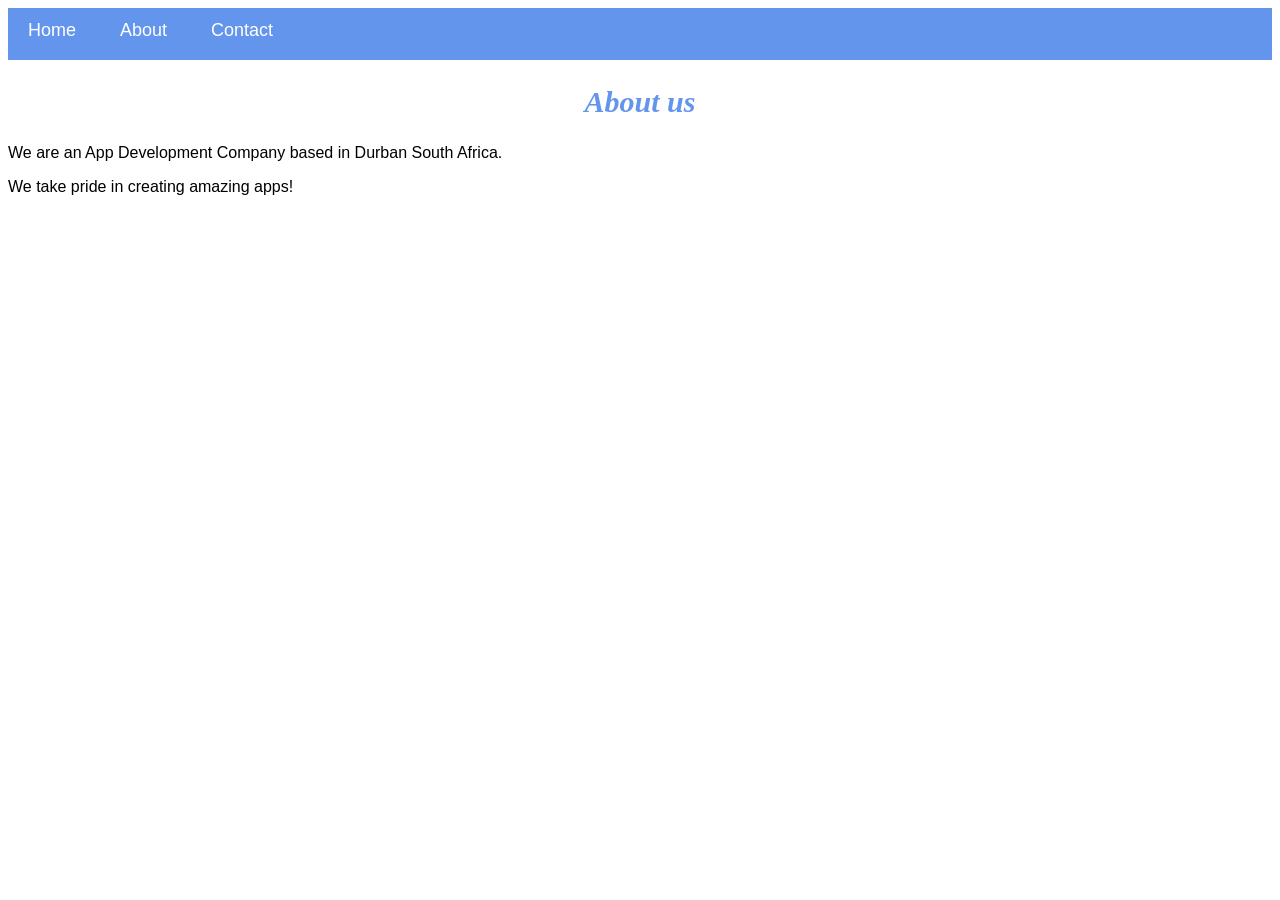
<file: about.html>
<!DOCTYPE html>
<html>
    <head>
        <link rel="stylesheet" href="style.css">
    </head>
    <body>
        <div id="menu">
            <a href="index.html">Home</a>
            <a href="about.html">About</a>
            <a href="contact.html">Contact</a>
        </div>
        <h2>About us</h2>
        <p>We are an App Development Company based in Durban South Africa.</p>
        <p>We take pride in creating amazing apps!</p> 
    </body>
</html>
</file>
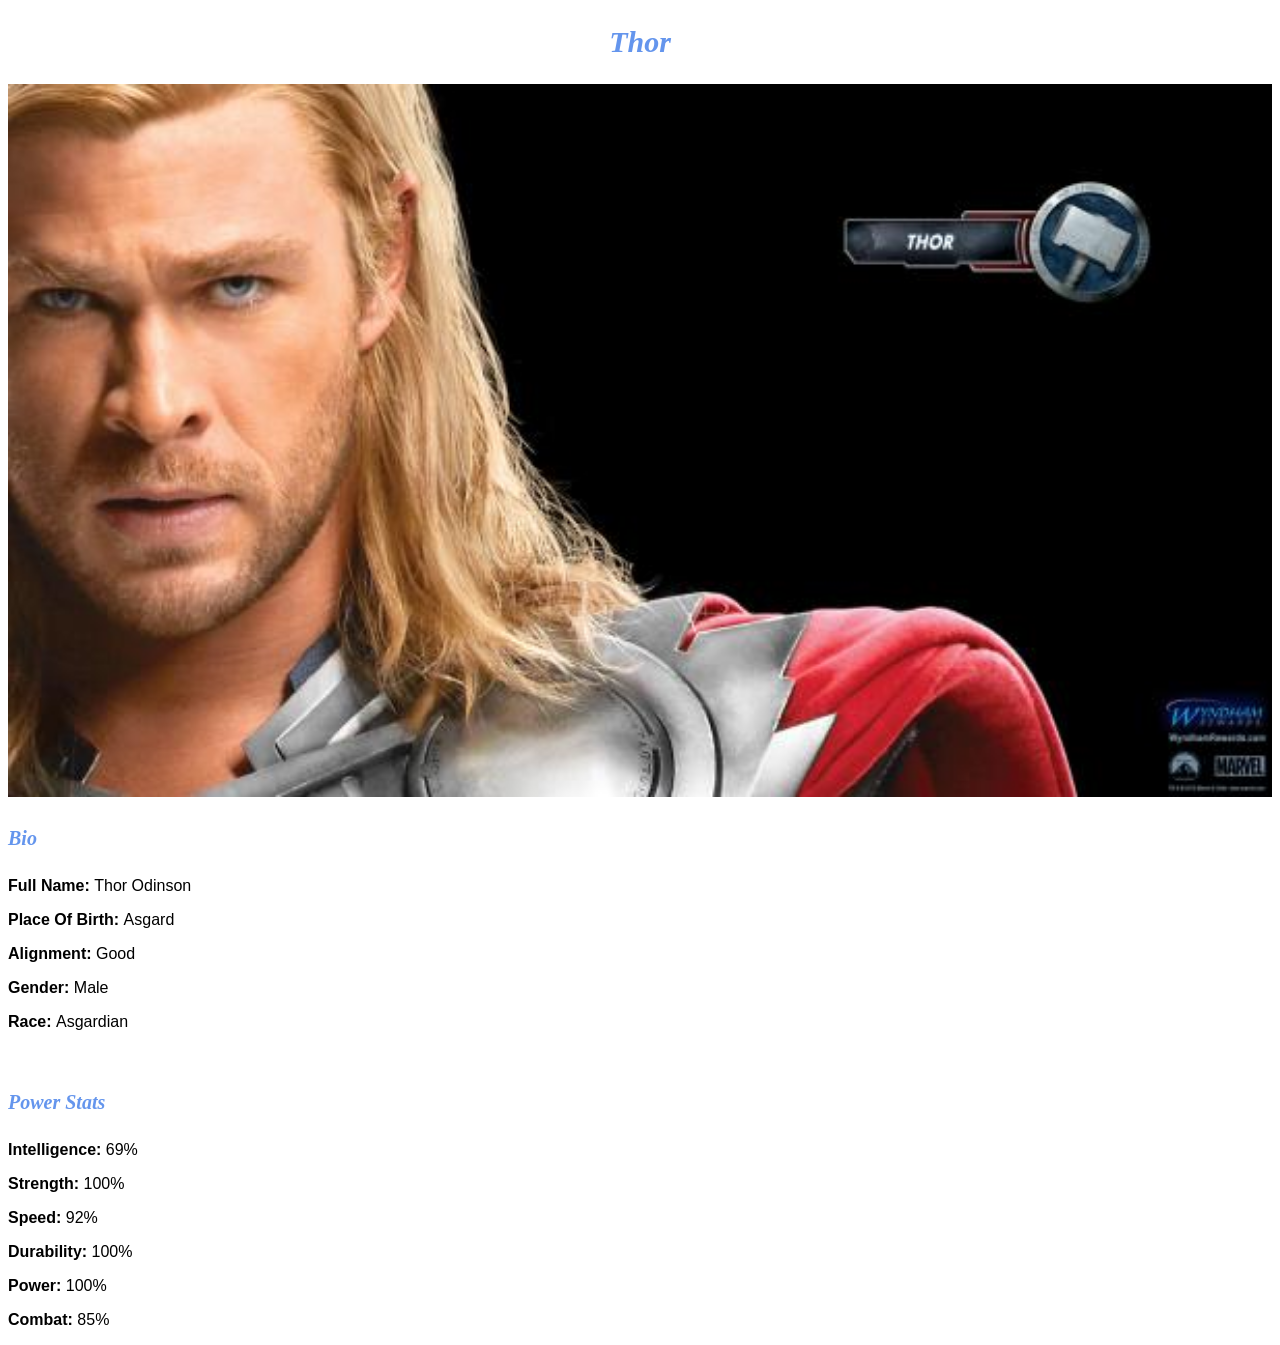
<file: avenger-1.html>
<!DOCTYPE html>
<html>
     <head>
          <link rel="stylesheet" href="style.css">
     </head>

     <body>
          <h2>Thor</h2>
          <div class="gallery">
               <img src="images/avengers_01.jpg">
          </div>
             <h4>Bio</h4>
               <p><b>Full Name: </b> Thor Odinson</p>
               <p><b>Place Of Birth: </b> Asgard</p>
               <p><b>Alignment: </b> Good</p>
               <p><b>Gender: </b> Male</p>
               <p><b>Race: </b> Asgardian</p>
              <br/>

              <h4>Power Stats</h4>
              <p><b>Intelligence: </b> 69%</p>
              <p><b>Strength: </b> 100%</p>
              <p><b>Speed: </b> 92%</p>
              <p><b>Durability: </b> 100%</p>
              <p><b>Power: </b> 100%</p>
              <p><b>Combat: </b> 85%</p> 
     </body>
</html>
</file>
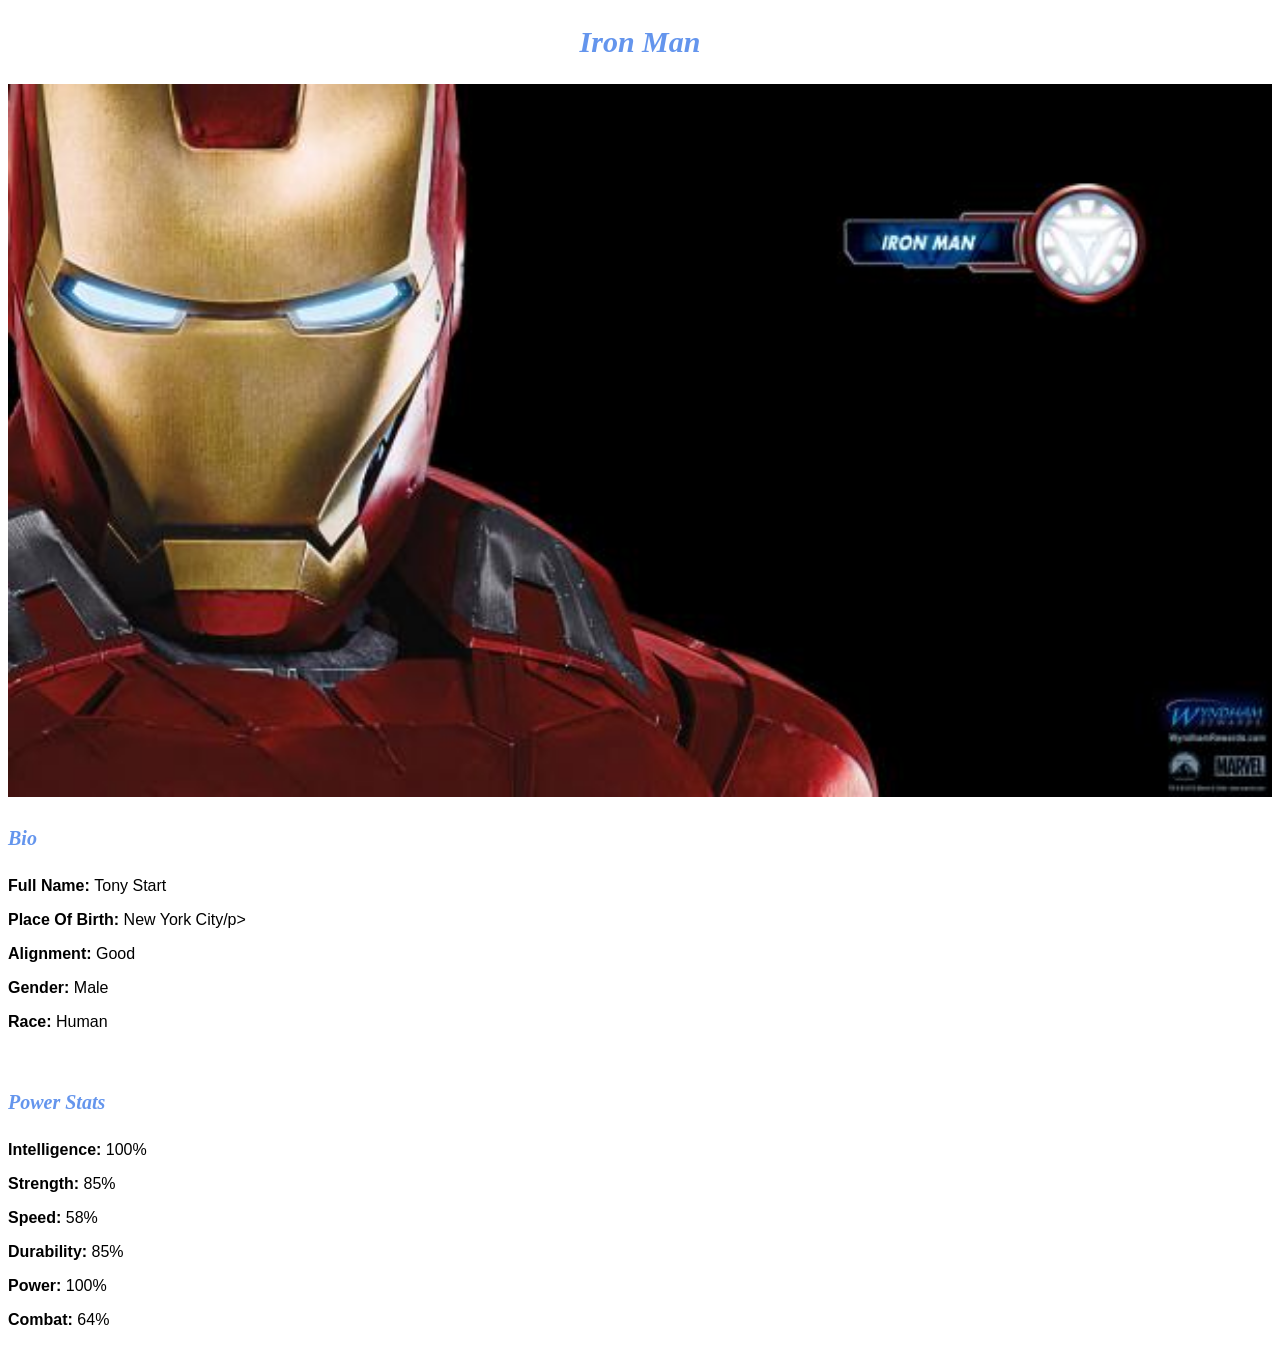
<file: avenger-2.html>
<!DOCTYPE html>
<html>
     <head>
          <link rel="stylesheet" href="style.css">
     </head>

     <body>
          <h2>Iron Man</h2>
          <div class="gallery">
               <img src="images/avengers_02.jpg">
          </div>
             <h4>Bio</h4>
               <p><b>Full Name: </b> Tony Start</p>
               <p><b>Place Of Birth: </b> New York City/p>
               <p><b>Alignment: </b> Good</p>
               <p><b>Gender: </b> Male</p>
               <p><b>Race: </b> Human</p>
              <br/>

              <h4>Power Stats</h4>
              <p><b>Intelligence: </b> 100%</p>
              <p><b>Strength: </b> 85%</p>
              <p><b>Speed: </b> 58%</p>
              <p><b>Durability: </b> 85%</p>
              <p><b>Power: </b> 100%</p>
              <p><b>Combat: </b> 64%</p> 
     </body>
</html>
</file>
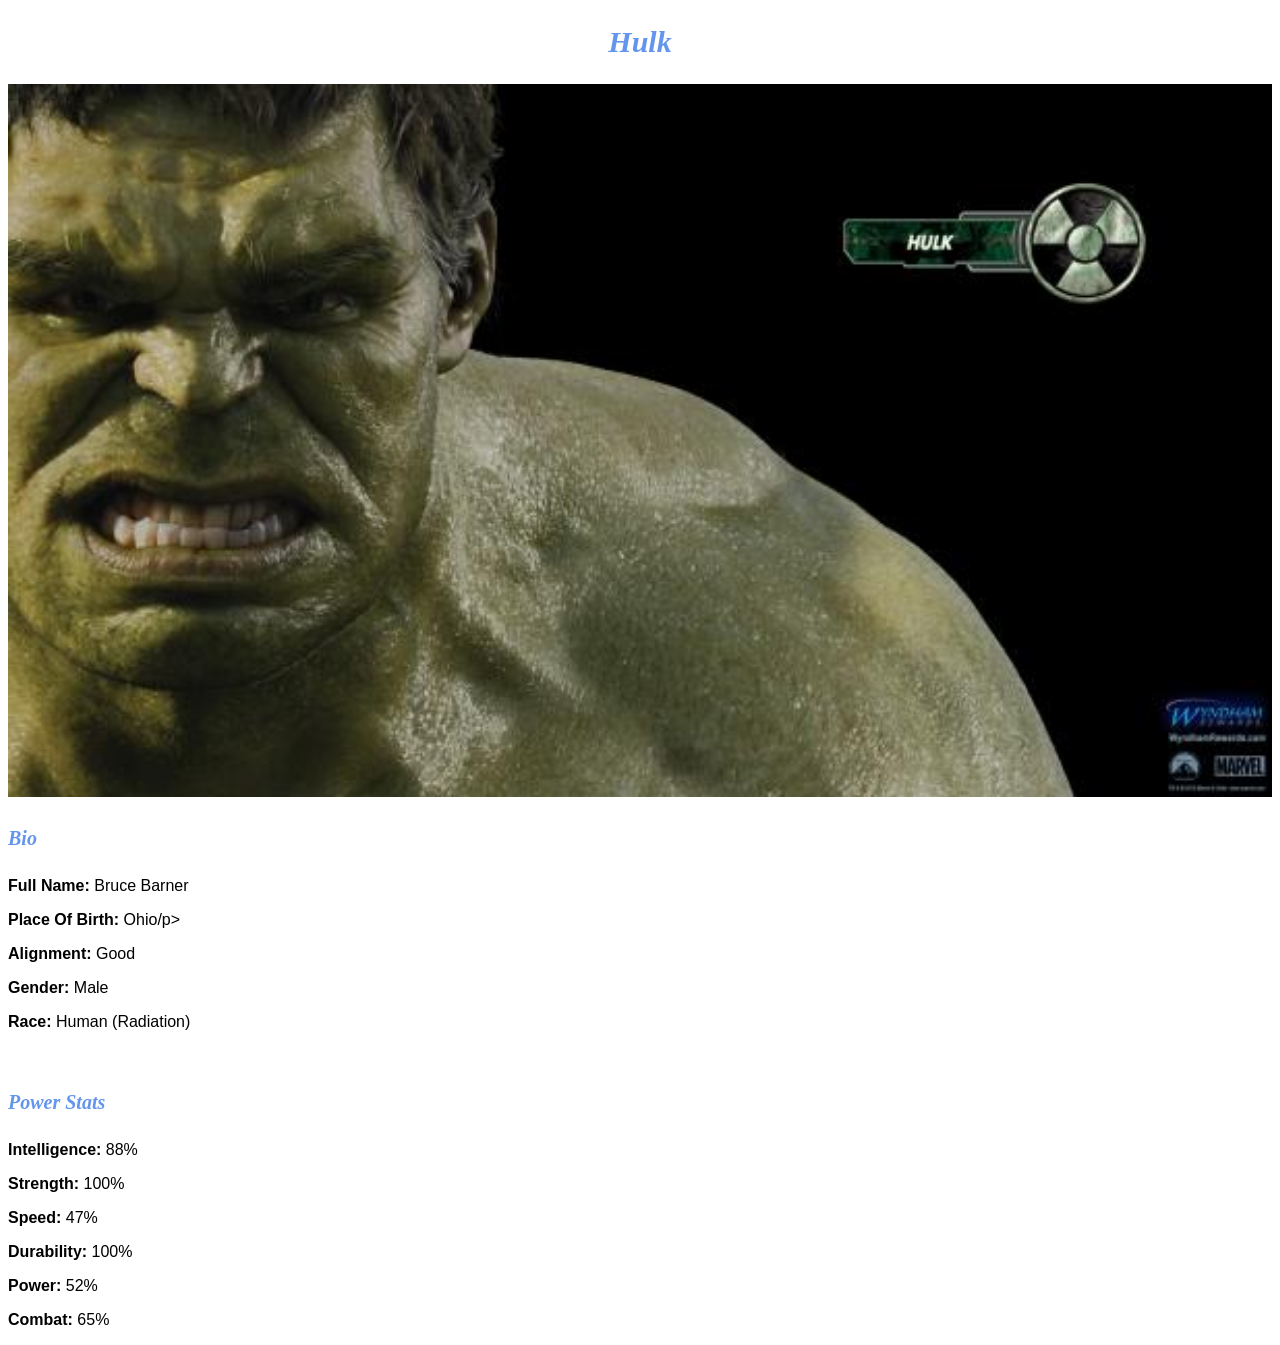
<file: avenger-3.html>
<!DOCTYPE html>
<html>
     <head>
          <link rel="stylesheet" href="style.css">
     </head>

     <body>
          <h2>Hulk</h2>
          <div class="gallery">
               <img src="images/avengers_03.jpg">
          </div>
             <h4>Bio</h4>
               <p><b>Full Name: </b> Bruce Barner</p>
               <p><b>Place Of Birth: </b> Ohio/p>
               <p><b>Alignment: </b> Good</p>
               <p><b>Gender: </b> Male</p>
               <p><b>Race: </b> Human (Radiation)</p>
              <br/>

              <h4>Power Stats</h4>
              <p><b>Intelligence: </b> 88%</p>
              <p><b>Strength: </b> 100%</p>
              <p><b>Speed: </b> 47%</p>
              <p><b>Durability: </b> 100%</p>
              <p><b>Power: </b> 52%</p>
              <p><b>Combat: </b> 65%</p> 
     </body>
</html>
</file>
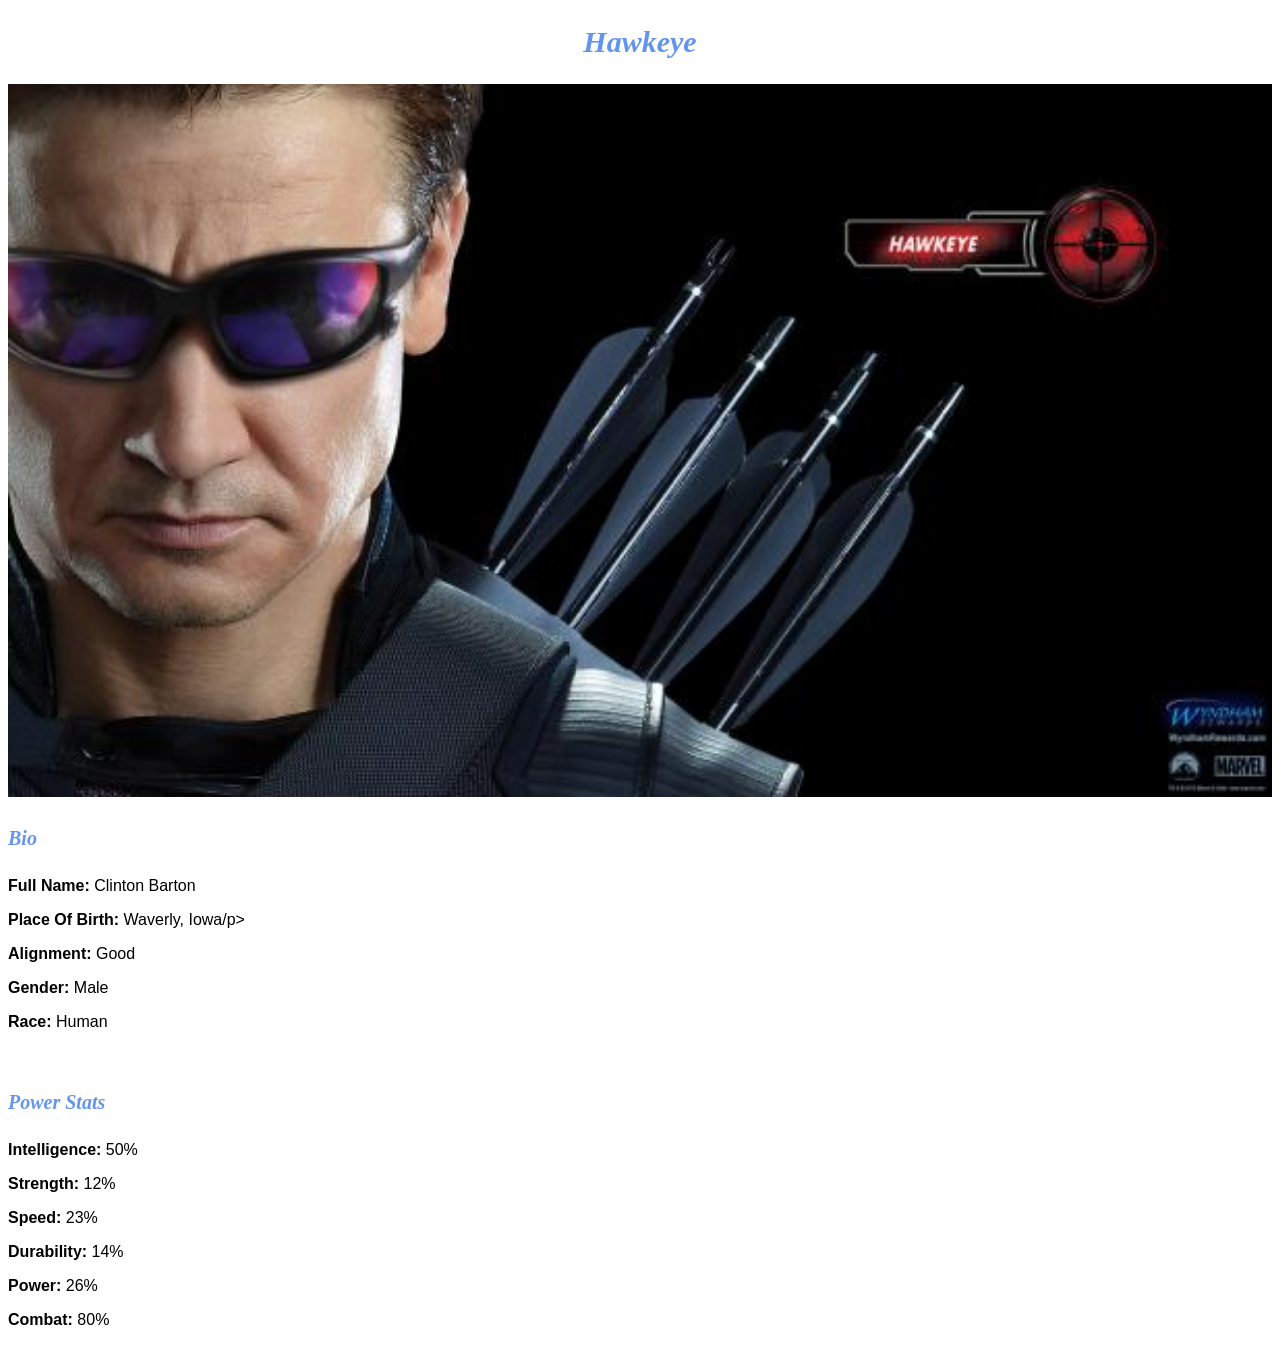
<file: avenger-4.html>
<!DOCTYPE html>
<html>
     <head>
          <link rel="stylesheet" href="style.css">
     </head>

     <body>
          <h2>Hawkeye</h2>
          <div class="gallery">
               <img src="images/avengers_04.jpg">
          </div>
             <h4>Bio</h4>
               <p><b>Full Name: </b> Clinton Barton</p>
               <p><b>Place Of Birth: </b> Waverly, Iowa/p>
               <p><b>Alignment: </b> Good</p>
               <p><b>Gender: </b> Male</p>
               <p><b>Race: </b> Human</p>
              <br/>

              <h4>Power Stats</h4>
              <p><b>Intelligence: </b> 50%</p>
              <p><b>Strength: </b> 12%</p>
              <p><b>Speed: </b> 23%</p>
              <p><b>Durability: </b> 14%</p>
              <p><b>Power: </b> 26%</p>
              <p><b>Combat: </b> 80%</p> 
     </body>
</html>
</file>
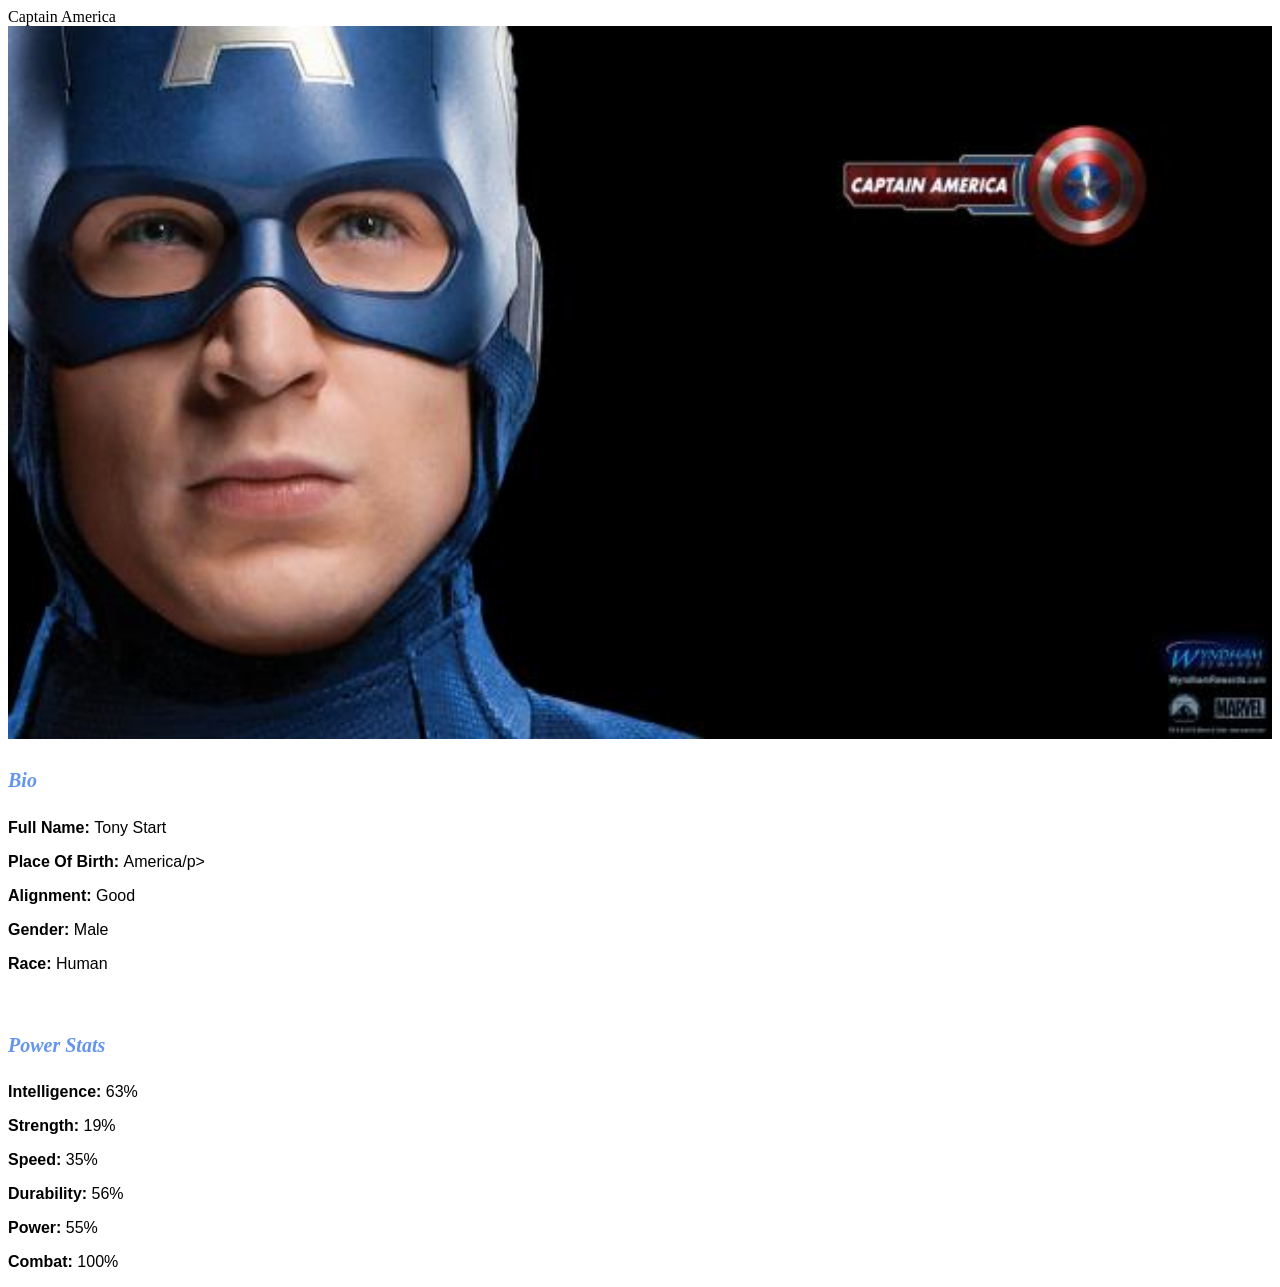
<file: avenger-5.html>
<!DOCTYPE html>
<html>
     <head>
          <link rel="stylesheet" href="style.css">
     </head>

     <body>
          <h>Captain America</h2>
          <div class="gallery">
               <img src="images/avengers_05.jpg">
          </div>
             <h4>Bio</h4>
               <p><b>Full Name: </b> Tony Start</p>
               <p><b>Place Of Birth: </b> America/p>
               <p><b>Alignment: </b> Good</p>
               <p><b>Gender: </b> Male</p>
               <p><b>Race: </b> Human</p>
              <br/>

              <h4>Power Stats</h4>
              <p><b>Intelligence: </b> 63%</p>
              <p><b>Strength: </b> 19%</p>
              <p><b>Speed: </b> 35%</p>
              <p><b>Durability: </b> 56%</p>
              <p><b>Power: </b> 55%</p>
              <p><b>Combat: </b> 100%</p> 
     </body>
</html>
</file>
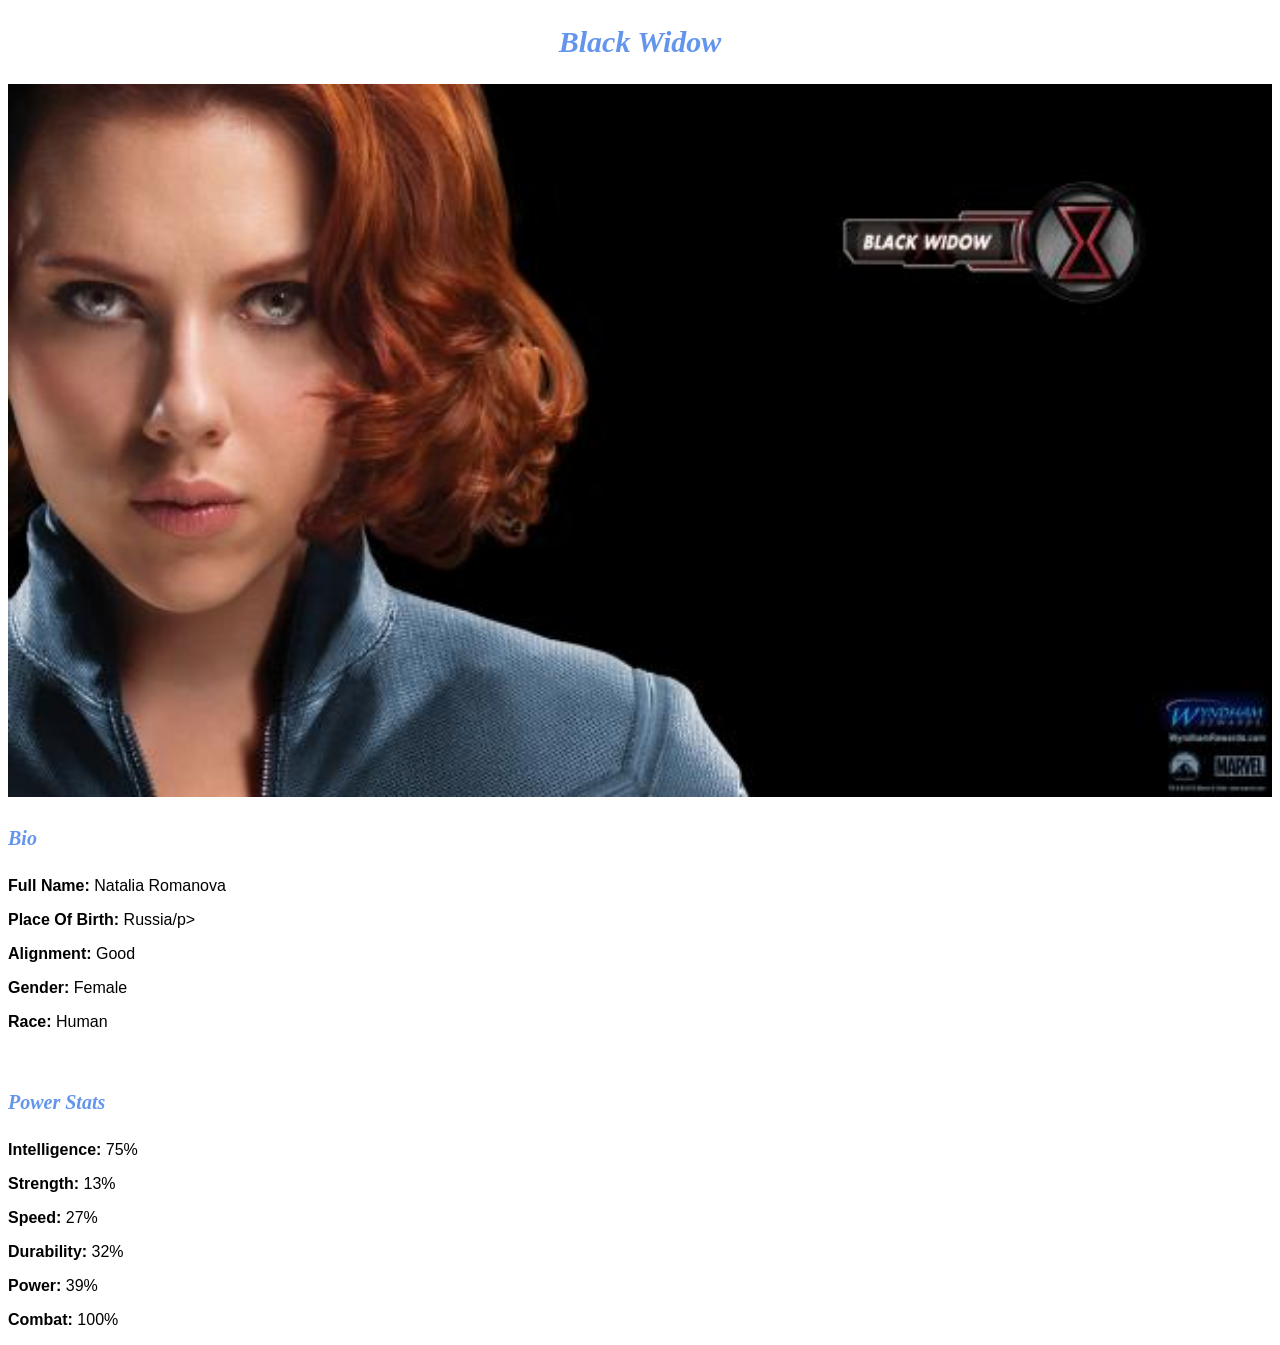
<file: avenger-6.html>
<!DOCTYPE html>
<html>
     <head>
          <link rel="stylesheet" href="style.css">
     </head>

     <body>
          <h2>Black Widow</h2>
          <div class="gallery">
               <img src="images/avengers_06.jpg">
          </div>
             <h4>Bio</h4>
               <p><b>Full Name: </b> Natalia Romanova</p>
               <p><b>Place Of Birth: </b> Russia/p>
               <p><b>Alignment: </b> Good</p>
               <p><b>Gender: </b> Female</p>
               <p><b>Race: </b> Human</p>
              <br/>

              <h4>Power Stats</h4>
              <p><b>Intelligence: </b> 75%</p>
              <p><b>Strength: </b> 13%</p>
              <p><b>Speed: </b> 27%</p>
              <p><b>Durability: </b> 32%</p>
              <p><b>Power: </b> 39%</p>
              <p><b>Combat: </b> 100%</p> 
     </body>
</html>
</file>
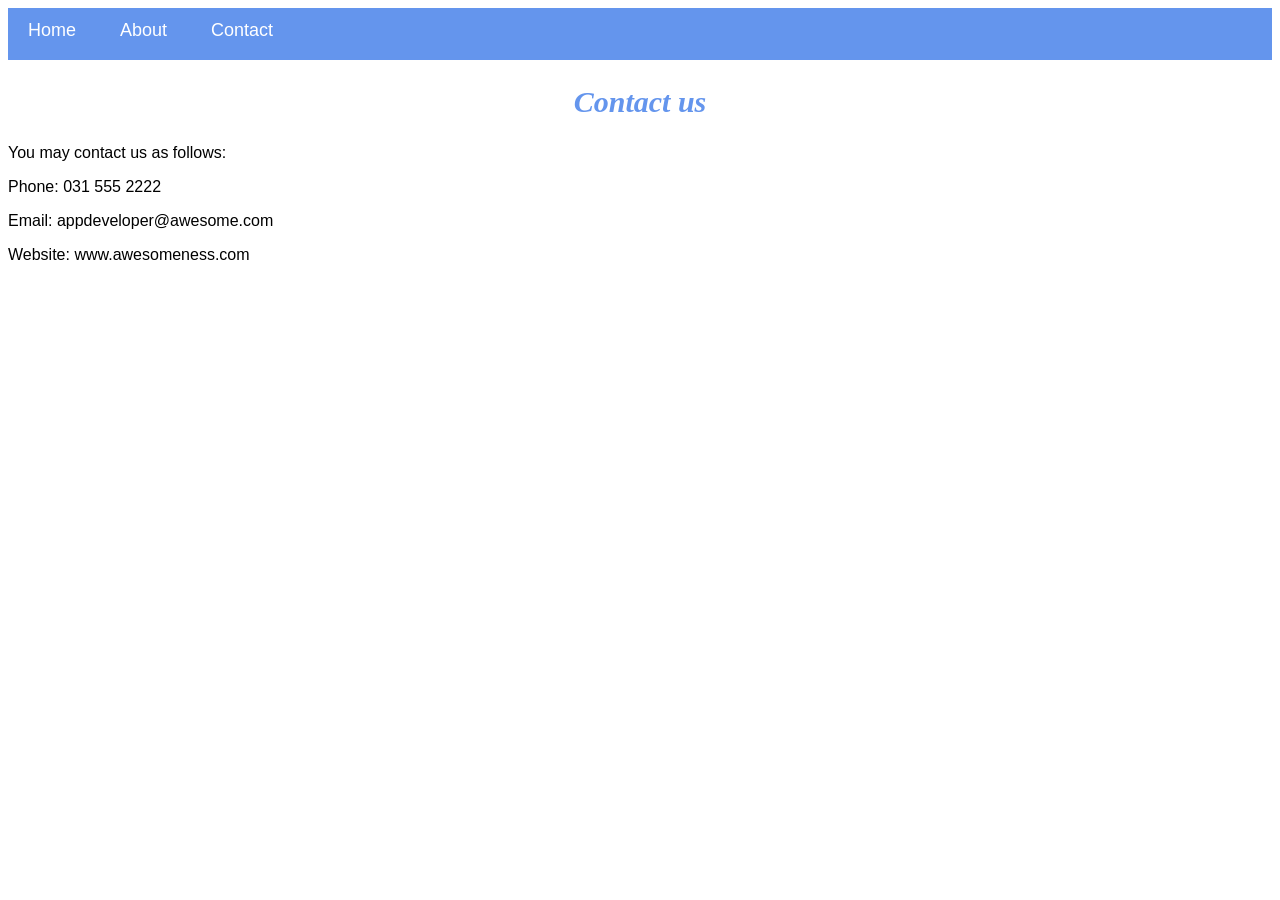
<file: contact.html>
<!DOCTYPE html>
<html>
    <head>
        <link rel="stylesheet" href="style.css">
    </head>
    <body>
        <div id="menu">
            <a href="index.html">Home</a>
            <a href="about.html">About</a>
            <a href="contact.html">Contact</a>
        </div>
        <h2>Contact us</h2>
        <p>You may contact us as follows:</p>
        <p>Phone: 031 555 2222</p>
        <p>Email: appdeveloper@awesome.com</p>
        <p>Website: www.awesomeness.com</p>
    </body>
</html>
</file>
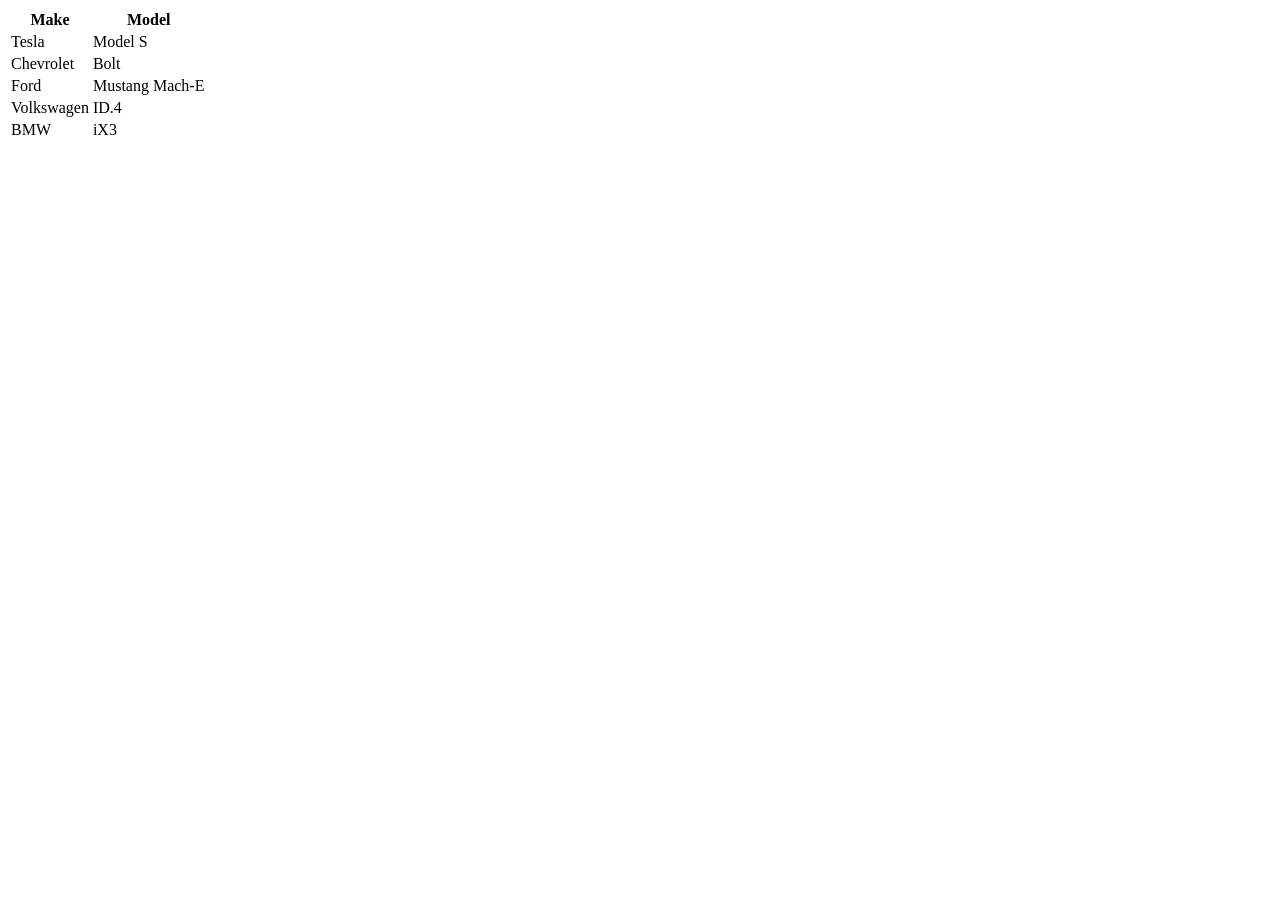
<file: table.HTML>
<!DOCTYPE html>
<table>
  <tr>
    <th>Make</th>
    <th>Model</th>
  </tr>
  <tr>
    <td>Tesla</td>
    <td>Model S</td>
  </tr>
  <tr>
    <td>Chevrolet</td>
    <td>Bolt</td>
  </tr>
  <tr>
    <td>Ford</td>
    <td>Mustang Mach-E</td>
  </tr>
  <tr>
    <td>Volkswagen</td>
    <td>ID.4</td>
  </tr>
  <tr>
    <td>BMW</td>
    <td>iX3</td>
  </tr>
</table>
</file>
<file: style.css>
.gallery img{
        width: 100%;
 }

 h2{
        font-family: Impact, fantasy;
        text-align: center;
        font-size: 30px;
        color: cornflowerblue;
        font-style: italic;
 }

 h4{
        font-family: Impact, fantasy;
        font-size: 20px;
        font-style: italic;
        color: cornflowerblue;
 }

 p{
        font-family: Helvetica, sans-serif;
 }

 #menu{
      width:100%;
      height:40px;
      background-color: cornflowerblue;
      padding-top: 12px;
}

#menu a{
      color:#ffffff;
      font-family: Helvetica, sans-serif;
      font-size: 18px;
      text-decoration:none;
      font-weight: 800px;
      
      padding-left: 20px;
      padding-right: 20px;
}

#menu a:hover{
       color: #5077bd;
}
</file>
